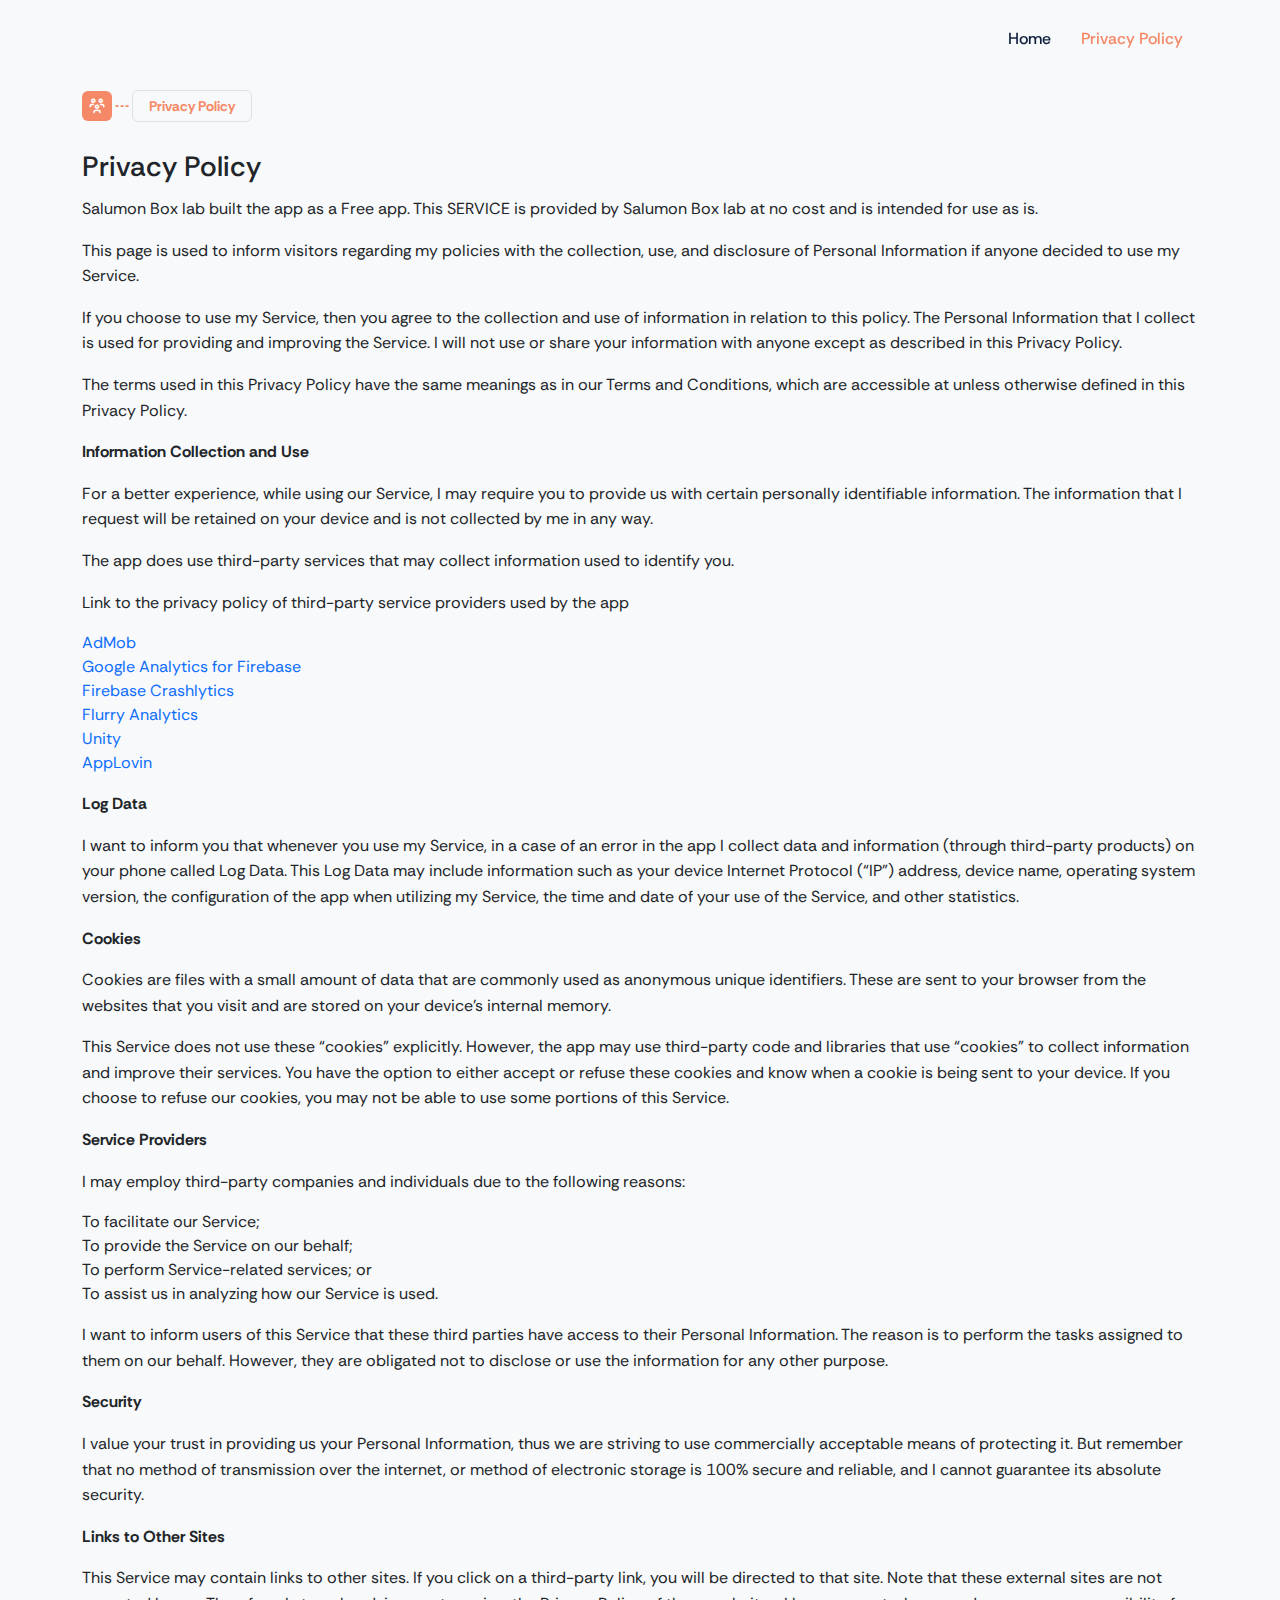
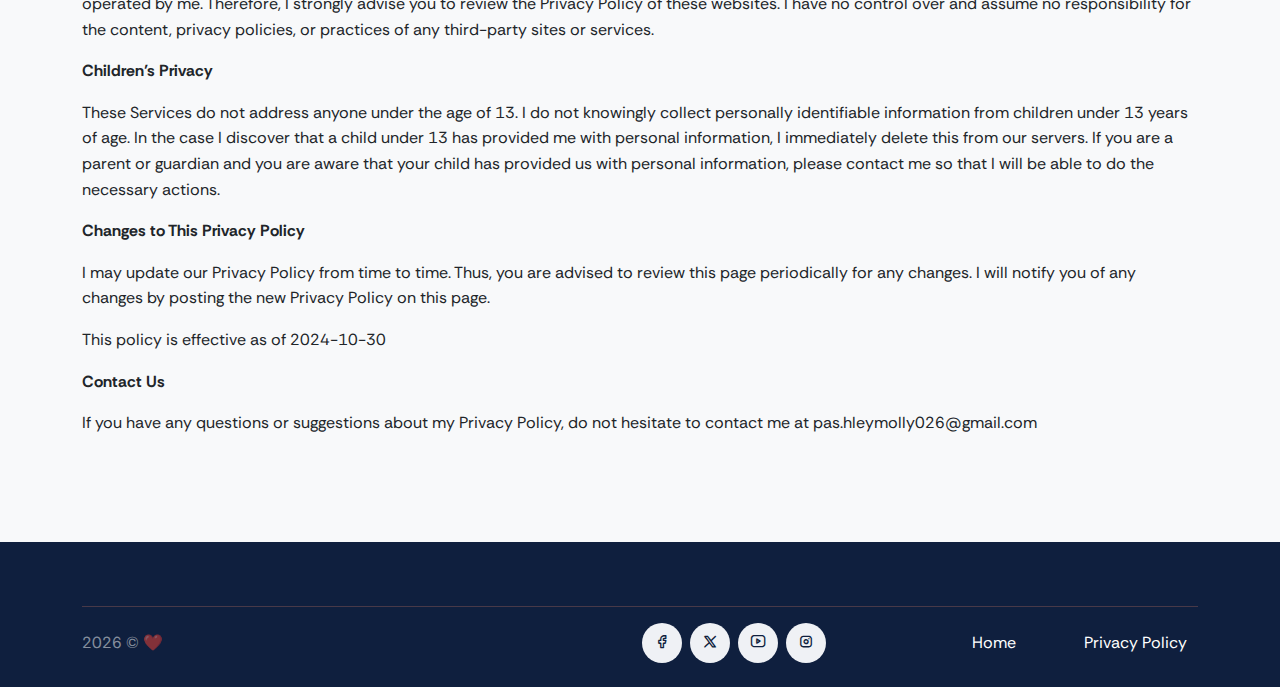
<file: privacy.html>
<!DOCTYPE html>
<html lang="en">

<head>
    <meta charset="UTF-8" />
    <meta name="viewport" content="width=device-width, initial-scale=1" />
    <meta name="description" content="Premium Bootstrap 5 Landing Page Template" />
    <meta name="keywords" content="bootstrap 5, premium, marketing, multipurpose" />
    <meta name="author" content="MarkeyThemes" />
    <!-- Site Title -->
    <title>Home</title>
    <!-- Site favicon -->
    <link rel="shortcut icon" href="images/favicon.ico" />
    <!--css -->
    <link rel="stylesheet" type="text/css" href="css/tabler-icons.min.css" />
    <link rel="stylesheet" href="css/bootstrap.min.css" type="text/css" />
    <link rel="stylesheet" type="text/css" href="css/style.css" />
</head>

<body data-bs-spy="scroll" data-bs-target=".navbar" data-bs-offset="60">

    <!--Navbar Start-->
    <nav class="navbar navbar-expand-lg fixed-top navbar-custom sticky-dark navbar-light navbar-dark" id="navbar-sticky">
        <div class="container">
            <button class="navbar-toggler" type="button" data-bs-toggle="collapse" data-bs-target="#navbarCollapse" aria-controls="navbarCollapse" aria-expanded="false" aria-label="Toggle navigation">
                <i class="ti ti-menu"></i>
            </button>
            <div class="collapse navbar-collapse" id="navbarCollapse">
                <ul class="navbar-nav ms-auto navbar-center" id="mySidenav">
                    <li class="nav-item">
                        <a href="/" class="nav-link">Home</a>
                    </li>
                    <li class="nav-item">
                        <a href="/privacy.html" class="nav-link active">Privacy Policy</a>
                    </li>
                </ul>
                
            </div>
        </div>
    </nav>
      <!-- team start -->
    <section class="section bg-light" id="team">
        <div class="container">
            <div class="row align-items-center">
                <div class="col-lg-12">
                    <p class="d-flex align-items-center mb-4">
                        <span class="icon bg-primary rounded d-flex justify-content-center align-items-center">
                            <i class="ti ti-users-group text-white f-18"></i>
                        </span>
                        <i class="ti ti-line-dashed text-primary fs-5"></i>
                        <span class="badge bg-light border text-primary py-2 px-3 f-14">Privacy Policy</span>
                    </p>
                    <h3 class="lh-base">Privacy Policy</h3>
                </div>
                <div class="col-lg-12">
                    <div class="row g-12">
                        <p>
                            Salumon Box lab built the   app as
                              a Free app. This SERVICE is provided by
                              Salumon Box lab at no cost and is intended for use as
                              is.
                            </p> <p>
                              This page is used to inform visitors regarding my
                              policies with the collection, use, and disclosure of Personal
                              Information if anyone decided to use my Service.
                            </p> <p>
                              If you choose to use my Service, then you agree to
                              the collection and use of information in relation to this
                              policy. The Personal Information that I collect is
                              used for providing and improving the Service. I will not use or share your information with
                              anyone except as described in this Privacy Policy.
                            </p> <p>
                              The terms used in this Privacy Policy have the same meanings
                              as in our Terms and Conditions, which are accessible at
                                unless otherwise defined in this Privacy Policy.
                            </p> <p><strong>Information Collection and Use</strong></p> <p>
                              For a better experience, while using our Service, I
                              may require you to provide us with certain personally
                              identifiable information. The information that
                              I request will be retained on your device and is not collected by me in any way.
                            </p> <div><p>
                                The app does use third-party services that may collect
                                information used to identify you.
                              </p> <p>
                                Link to the privacy policy of third-party service providers used
                                by the app
                              </p> <ul><!----><li><a href="https://support.google.com/admob/answer/6128543?hl=en" target="_blank" rel="noopener noreferrer">AdMob</a></li><li><a href="https://firebase.google.com/policies/analytics" target="_blank" rel="noopener noreferrer">Google Analytics for Firebase</a></li><li><a href="https://firebase.google.com/support/privacy/" target="_blank" rel="noopener noreferrer">Firebase Crashlytics</a></li><!----><!----><!----><!----><li><a href="https://privacy.oath.com/" target="_blank" rel="noopener noreferrer">Flurry Analytics</a></li><!----><!----><li><a href="https://unity3d.com/legal/privacy-policy" target="_blank" rel="noopener noreferrer">Unity</a></li><!----><!----><!----><!----><!----><li><a href="https://www.applovin.com/privacy/" target="_blank" rel="noopener noreferrer">AppLovin</a></li><!----><!----><!----><!----><!----><!----><!----><!----><!----><!----></ul></div> <p><strong>Log Data</strong></p> <p>
                              I want to inform you that whenever you
                              use my Service, in a case of an error in the app
                              I collect data and information (through third-party
                              products) on your phone called Log Data. This Log Data may
                              include information such as your device Internet Protocol
                              (“IP”) address, device name, operating system version, the
                              configuration of the app when utilizing my Service,
                              the time and date of your use of the Service, and other
                              statistics.
                            </p> <p><strong>Cookies</strong></p> <p>
                              Cookies are files with a small amount of data that are
                              commonly used as anonymous unique identifiers. These are sent
                              to your browser from the websites that you visit and are
                              stored on your device's internal memory.
                            </p> <p>
                              This Service does not use these “cookies” explicitly. However,
                              the app may use third-party code and libraries that use
                              “cookies” to collect information and improve their services.
                              You have the option to either accept or refuse these cookies
                              and know when a cookie is being sent to your device. If you
                              choose to refuse our cookies, you may not be able to use some
                              portions of this Service.
                            </p> <p><strong>Service Providers</strong></p> <p>
                              I may employ third-party companies and
                              individuals due to the following reasons:
                            </p> <ul><li>To facilitate our Service;</li> <li>To provide the Service on our behalf;</li> <li>To perform Service-related services; or</li> <li>To assist us in analyzing how our Service is used.</li></ul> <p>
                              I want to inform users of this Service
                              that these third parties have access to their Personal
                              Information. The reason is to perform the tasks assigned to
                              them on our behalf. However, they are obligated not to
                              disclose or use the information for any other purpose.
                            </p> <p><strong>Security</strong></p> <p>
                              I value your trust in providing us your
                              Personal Information, thus we are striving to use commercially
                              acceptable means of protecting it. But remember that no method
                              of transmission over the internet, or method of electronic
                              storage is 100% secure and reliable, and I cannot
                              guarantee its absolute security.
                            </p> <p><strong>Links to Other Sites</strong></p> <p>
                              This Service may contain links to other sites. If you click on
                              a third-party link, you will be directed to that site. Note
                              that these external sites are not operated by me.
                              Therefore, I strongly advise you to review the
                              Privacy Policy of these websites. I have
                              no control over and assume no responsibility for the content,
                              privacy policies, or practices of any third-party sites or
                              services.
                            </p> <p><strong>Children’s Privacy</strong></p> <div><p>
                                These Services do not address anyone under the age of 13.
                                I do not knowingly collect personally
                                identifiable information from children under 13 years of age. In the case
                                I discover that a child under 13 has provided
                                me with personal information, I immediately
                                delete this from our servers. If you are a parent or guardian
                                and you are aware that your child has provided us with
                                personal information, please contact me so that
                                I will be able to do the necessary actions.
                              </p></div> <!----> <p><strong>Changes to This Privacy Policy</strong></p> <p>
                              I may update our Privacy Policy from
                              time to time. Thus, you are advised to review this page
                              periodically for any changes. I will
                              notify you of any changes by posting the new Privacy Policy on
                              this page.
                            </p> <p>This policy is effective as of 2024-10-30</p> <p><strong>Contact Us</strong></p> <p>
                              If you have any questions or suggestions about my
                              Privacy Policy, do not hesitate to contact me at pas.hleymolly026@gmail.com

                    </div>
                </div>
            </div>
        </div>
    </section>
   

    <footer class="footer-part bg-dark py-5 pb-4">
        <div class="container">
           
            <hr class="border-primary">
            <div class="row align-items-center justify-content-between g-3">
                <div class="col-lg-5">
                    <p class="m-0 fs-6 text-white-50">
                        <script> document.write(new Date().getFullYear())</script>
                        © ❤️
                    </p>
                </div>
                <div class="col-lg-4 text-lg-center">
                    <ul class="d-flex gap-2 m-0 align-items-center justify-content-center">
                        <li class="m-0">
                            <div class="icon d-flex rounded-circle align-items-center justify-content-center">
                                <a href="javascript:void(0);" class="text-dark f-18"><i class="ti ti-brand-facebook"></i></a>
                            </div>
                        </li>
                        <li class="m-0">
                            <div class="icon d-flex rounded-circle align-items-center justify-content-center">
                                <a href="javascript:void(0);" class="text-dark f-18"><i class="ti ti-brand-x"></i></a>
                            </div>
                        </li>
                        <li class="m-0">
                            <div class="icon d-flex rounded-circle align-items-center justify-content-center">
                                <a href="javascript:void(0);" class="text-dark f-18"><i class="ti ti-brand-youtube"></i></a>
                            </div>
                        </li>
                        <li class="m-0">
                            <div class="icon d-flex rounded-circle align-items-center justify-content-center">
                                <a href="javascript:void(0);" class="text-dark f-18"><i class="ti ti-brand-instagram"></i></a>
                            </div>
                        </li>
                    </ul>
                </div>
                <div class="col-lg-3 text-lg-center">
                    <div class="row g-3">
                        <div class="col-lg-6">
                            <a href="/" class="text-white">Home</a>
                        </div>
                        <div class="col-lg-6">
                            <a href="/privacy.html" class="text-white">Privacy Policy</a>
                        </div>
                    </div>
                </div>
            </div>
        </div>
    </footer>
    <!-- footer end -->

    <!-- Back to top -->
    <a href="#" onclick="topFunction()" class="back-to-top-btn btn btn-primary" id="back-to-top"><i class="ti ti-arrow-up"></i></a>

    <!-- javascript -->
    <script src="js/bootstrap.bundle.min.js"></script>
    
    <script src="js/app.js"></script>
</body>

</html>
</file>
<file: css/style.css>
@import"https://fonts.googleapis.com/css2?family=Rethink+Sans:ital,wght@0,400..800;1,400..800&display=swap";body{font-family:"Rethink Sans",sans-serif;font-size:16px}h1,h2,h3,h4,h5,h6{font-family:"Rethink Sans",sans-serif}a{text-decoration:none !important;outline:none}p{font-size:16px;line-height:1.6}html{scroll-padding-top:59px}.row>*{position:relative}@media(min-width: 1400px){.container{max-width:1140px}}#preloader{position:fixed;top:0;left:0;right:0;bottom:0;background-color:#fff;z-index:9999999}#preloader #status{position:absolute;left:50%;top:50%;-webkit-transform:translateY(-50%);transform:translateY(-50%)}.sk-chase{width:50px;height:50px;position:relative;animation:sk-chase 3s infinite linear both}.sk-chase-dot{width:100%;height:100%;position:absolute;left:0;top:0;animation:sk-chase-dot 2s infinite ease-in-out both}.sk-chase-dot:before{content:"";display:block;width:25%;height:25%;background-color:#f58967;border-radius:100%;animation:sk-chase-dot-before 2s infinite ease-in-out both}.sk-chase-dot:nth-child(1){animation-delay:-1.1s}.sk-chase-dot:nth-child(2){animation-delay:-1s}.sk-chase-dot:nth-child(3){animation-delay:-0.9s}.sk-chase-dot:nth-child(4){animation-delay:-0.8s}.sk-chase-dot:nth-child(5){animation-delay:-0.7s}.sk-chase-dot:nth-child(6){animation-delay:-0.6s}.sk-chase-dot:nth-child(1):before{animation-delay:-1.1s}.sk-chase-dot:nth-child(2):before{animation-delay:-1s}.sk-chase-dot:nth-child(3):before{animation-delay:-0.9s}.sk-chase-dot:nth-child(4):before{animation-delay:-0.8s}.sk-chase-dot:nth-child(5):before{animation-delay:-0.7s}.sk-chase-dot:nth-child(6):before{animation-delay:-0.6s}@keyframes sk-chase{100%{transform:rotate(360deg)}}@keyframes sk-chase-dot{80%,100%{transform:rotate(360deg)}}@keyframes sk-chase-dot-before{50%{transform:scale(0.4)}100%,0%{transform:scale(1)}}.section{padding-top:90px;padding-bottom:90px;position:relative}.section-sm{padding-top:60px !important;padding-bottom:60px !important;position:relative}.bg-overlay{position:absolute;background-color:rgba(15,31,62,.8);top:0;right:0;left:0;bottom:0;width:100%;height:100%}.bg-overlay-2{position:absolute;background-color:rgba(248,249,250,.9);backdrop-filter:blur(4px);top:0;right:0;left:0;bottom:0;width:100%;height:100%}.title h3{font-size:26px}.title p.subtitle{letter-spacing:4px;font-weight:600;font-family:"Rethink Sans",sans-serif}.f-12{font-size:12px}.f-13{font-size:13px}.f-14{font-size:14px}.f-15{font-size:15px}.f-16{font-size:16px}.f-17{font-size:17px}.f-18{font-size:18px}a.text-custom:hover{color:#1f222b}.text-light-custom{color:#a2aeb9}.modal-backdrop{background-color:#000}.back-to-top-btn{position:fixed;padding:0px 5px !important;bottom:10px;right:20px;display:none;text-align:center;-webkit-border-radius:3px;-moz-border-radius:3px;border-radius:3px}.back-to-top-btn i{font-size:22px;line-height:30px}#mkLightboxContainer{z-index:999}.icon{height:30px;width:30px}.icon-bg{height:40px;width:40px;background-color:rgba(245,137,103,.1)}.icon-lg{height:50px;width:50px;background-color:rgba(245,137,103,.1)}.img-part::after{content:"";position:absolute;right:128px;height:300px;width:300px;bottom:75%;background-color:rgba(245,137,103,.4);margin:0 auto;border-radius:50%;-webkit-transform:translateY(50%);transform:translateY(50%);-webkit-transition:all .5s;transition:all .5s;z-index:-1}@media(max-width: 568.98px){.img-part::after{display:none}}.form-check-input:checked{background-color:#f58967;border-color:#f58967}.form-check-input:focus{border:1px solid #ced4da}.btn{padding:12px 25px;transition:all .5s;font-weight:500;border-radius:30px;font-family:"Rethink Sans",sans-serif;box-shadow:none !important}.btn.btn-sm{padding:7px 18px}.btn.btn-primary{background-color:#f58967 !important;border:1px solid #f58967 !important;border-bottom:3px solid #f3764f !important;color:#fff !important}.btn.btn-primary:hover,.btn.btn-primary:focus,.btn.btn-primary.focus,.btn.btn-primary:active,.btn.btn-primary.active{background-color:#f36f46 !important;border:1px solid #f36f46 !important;border-bottom:3px solid #f26437 !important}.btn.btn-outline-primary{border:1px solid #f58967 !important;color:#f58967 !important}.btn.btn-secondary{background-color:#536976 !important;border:1px solid #536976 !important;border-bottom:3px solid #485c67 !important;color:#fff !important}.btn.btn-secondary:hover,.btn.btn-secondary:focus,.btn.btn-secondary.focus,.btn.btn-secondary:active,.btn.btn-secondary.active{background-color:#445661 !important;border:1px solid #445661 !important;border-bottom:3px solid #3e4e58 !important}.btn.btn-outline-secondary{border:1px solid #536976 !important;color:#536976 !important}.btn.btn-info{background-color:#4bbbce !important;border:1px solid #4bbbce !important;border-bottom:3px solid #37b3c9 !important;color:#fff !important}.btn.btn-info:hover,.btn.btn-info:focus,.btn.btn-info.focus,.btn.btn-info:active,.btn.btn-info.active{background-color:#34acc1 !important;border:1px solid #34acc1 !important;border-bottom:3px solid #31a2b5 !important}.btn.btn-outline-info{border:1px solid #4bbbce !important;color:#4bbbce !important}.btn.btn-warning{background-color:#fdba45 !important;border:1px solid #fdba45 !important;border-bottom:3px solid #fdb12c !important;color:#fff !important}.btn.btn-warning:hover,.btn.btn-warning:focus,.btn.btn-warning.focus,.btn.btn-warning:active,.btn.btn-warning.active{background-color:#fdad22 !important;border:1px solid #fdad22 !important;border-bottom:3px solid #fca713 !important}.btn.btn-outline-warning{border:1px solid #fdba45 !important;color:#fdba45 !important}.btn.btn-success{background-color:#13ce67 !important;border:1px solid #13ce67 !important;border-bottom:3px solid #11b75b !important;color:#fff !important}.btn.btn-success:hover,.btn.btn-success:focus,.btn.btn-success.focus,.btn.btn-success:active,.btn.btn-success.active{background-color:#10ad57 !important;border:1px solid #10ad57 !important;border-bottom:3px solid #0f9f50 !important}.btn.btn-outline-success{border:1px solid #13ce67 !important;color:#13ce67 !important}.btn.btn-danger{background-color:#f58967 !important;border:1px solid #f58967 !important;border-bottom:3px solid #f3764f !important;color:#fff !important}.btn.btn-danger:hover,.btn.btn-danger:focus,.btn.btn-danger.focus,.btn.btn-danger:active,.btn.btn-danger.active{background-color:#f36f46 !important;border:1px solid #f36f46 !important;border-bottom:3px solid #f26437 !important}.btn.btn-outline-danger{border:1px solid #f58967 !important;color:#f58967 !important}.btn.btn-dark{background-color:#0f1f3e !important;border:1px solid #0f1f3e !important;border-bottom:3px solid #0a1529 !important;color:#fff !important}.btn.btn-dark:hover,.btn.btn-dark:focus,.btn.btn-dark.focus,.btn.btn-dark:active,.btn.btn-dark.active{background-color:#081121 !important;border:1px solid #081121 !important;border-bottom:3px solid #050a15 !important}.btn.btn-outline-dark{border:1px solid #0f1f3e !important;color:#0f1f3e !important}.btn.btn-light{background-color:#f8f9fa !important;border:1px solid #f8f9fa !important;border-bottom:3px solid #e9ecef !important;color:#fff !important}.btn.btn-light:hover,.btn.btn-light:focus,.btn.btn-light.focus,.btn.btn-light:active,.btn.btn-light.active{background-color:#e3e7eb !important;border:1px solid #e3e7eb !important;border-bottom:3px solid #dae0e5 !important}.btn.btn-outline-light{border:1px solid #f8f9fa !important;color:#f8f9fa !important}.btn.btn-white{background-color:#fff !important;border:1px solid #fff !important;border-bottom:3px solid #f2f2f2 !important;color:#fff !important}.btn.btn-white:hover,.btn.btn-white:focus,.btn.btn-white.focus,.btn.btn-white:active,.btn.btn-white.active{background-color:#ededed !important;border:1px solid #ededed !important;border-bottom:3px solid #e6e6e6 !important}.btn.btn-outline-white{border:1px solid #fff !important;color:#fff !important}.btn.btn-light,.btn.btn-white{background-color:#fff;border:1px solid #fff;border-bottom:3px solid #e0e0e0 !important;color:#f58967 !important}.btn.btn-light:hover,.btn.btn-light:focus,.btn.btn-light.focus,.btn.btn-light:active,.btn.btn-light.active,.btn.btn-white:hover,.btn.btn-white:focus,.btn.btn-white.focus,.btn.btn-white:active,.btn.btn-white.active{background-color:#ededed !important;border-color:#ededed !important;border-bottom:3px solid #d9d9d9 !important}.btn.btn-outline-light,.btn.btn-outline-white{border:1px solid #fff !important;color:#fff !important;text-transform:uppercase}.btn.btn-outline-light:hover,.btn.btn-outline-light:focus,.btn.btn-outline-light.focus,.btn.btn-outline-light:active,.btn.btn-outline-light.active,.btn.btn-outline-white:hover,.btn.btn-outline-white:focus,.btn.btn-outline-white.focus,.btn.btn-outline-white:active,.btn.btn-outline-white.active{background-color:#fff;color:#0f1f3e !important}.modal .video-modal{border:0;background-color:rgba(0,0,0,0)}.modal .video-modal .video-box{position:relative}.modal .video-modal .btn-close{width:26px;height:26px;background-color:rgba(255,255,255,.5);border-radius:6px;position:absolute;top:10px;right:10px;opacity:0;z-index:3}.modal .video-modal .btn-close video:focus{outline:none}.modal .video-modal:hover .btn-close{opacity:.5}.modal .btn-close:focus{box-shadow:none}.bg-primary{background-color:#f58967 !important}.text-primary{color:#f58967 !important}.btn-primary{background-color:#f58967 !important}.border-primary{border-color:#f58967 !important}.btn-outline-primary{color:#f58967 !important;border:1px solid #f58967 !important}.btn-outline-primary:hover{background-color:#f58967 !important;color:#f8f9fa !important}.btn-outline-primary:active{background-color:#f58967 !important;color:#f8f9fa !important}.btn-outline-primary:focus{background-color:#f58967 !important;color:#f8f9fa !important}.bg-secondary{background-color:#536976 !important}.text-secondary{color:#536976 !important}.btn-secondary{background-color:#536976 !important}.border-secondary{border-color:#536976 !important}.btn-outline-secondary{color:#536976 !important;border:1px solid #536976 !important}.btn-outline-secondary:hover{background-color:#536976 !important;color:#f8f9fa !important}.btn-outline-secondary:active{background-color:#536976 !important;color:#f8f9fa !important}.btn-outline-secondary:focus{background-color:#536976 !important;color:#f8f9fa !important}.bg-info{background-color:#4bbbce !important}.text-info{color:#4bbbce !important}.btn-info{background-color:#4bbbce !important}.border-info{border-color:#4bbbce !important}.btn-outline-info{color:#4bbbce !important;border:1px solid #4bbbce !important}.btn-outline-info:hover{background-color:#4bbbce !important;color:#f8f9fa !important}.btn-outline-info:active{background-color:#4bbbce !important;color:#f8f9fa !important}.btn-outline-info:focus{background-color:#4bbbce !important;color:#f8f9fa !important}.bg-warning{background-color:#fdba45 !important}.text-warning{color:#fdba45 !important}.btn-warning{background-color:#fdba45 !important}.border-warning{border-color:#fdba45 !important}.btn-outline-warning{color:#fdba45 !important;border:1px solid #fdba45 !important}.btn-outline-warning:hover{background-color:#fdba45 !important;color:#f8f9fa !important}.btn-outline-warning:active{background-color:#fdba45 !important;color:#f8f9fa !important}.btn-outline-warning:focus{background-color:#fdba45 !important;color:#f8f9fa !important}.bg-success{background-color:#13ce67 !important}.text-success{color:#13ce67 !important}.btn-success{background-color:#13ce67 !important}.border-success{border-color:#13ce67 !important}.btn-outline-success{color:#13ce67 !important;border:1px solid #13ce67 !important}.btn-outline-success:hover{background-color:#13ce67 !important;color:#f8f9fa !important}.btn-outline-success:active{background-color:#13ce67 !important;color:#f8f9fa !important}.btn-outline-success:focus{background-color:#13ce67 !important;color:#f8f9fa !important}.bg-danger{background-color:#f58967 !important}.text-danger{color:#f58967 !important}.btn-danger{background-color:#f58967 !important}.border-danger{border-color:#f58967 !important}.btn-outline-danger{color:#f58967 !important;border:1px solid #f58967 !important}.btn-outline-danger:hover{background-color:#f58967 !important;color:#f8f9fa !important}.btn-outline-danger:active{background-color:#f58967 !important;color:#f8f9fa !important}.btn-outline-danger:focus{background-color:#f58967 !important;color:#f8f9fa !important}.bg-dark{background-color:#0f1f3e !important}.text-dark{color:#0f1f3e !important}.btn-dark{background-color:#0f1f3e !important}.border-dark{border-color:#0f1f3e !important}.btn-outline-dark{color:#0f1f3e !important;border:1px solid #0f1f3e !important}.btn-outline-dark:hover{background-color:#0f1f3e !important;color:#f8f9fa !important}.btn-outline-dark:active{background-color:#0f1f3e !important;color:#f8f9fa !important}.btn-outline-dark:focus{background-color:#0f1f3e !important;color:#f8f9fa !important}.bg-light{background-color:#f8f9fa !important}.text-light{color:#f8f9fa !important}.btn-light{background-color:#f8f9fa !important}.border-light{border-color:#f8f9fa !important}.btn-outline-light{color:#f8f9fa !important;border:1px solid #f8f9fa !important}.btn-outline-light:hover{background-color:#f8f9fa !important;color:#f8f9fa !important}.btn-outline-light:active{background-color:#f8f9fa !important;color:#f8f9fa !important}.btn-outline-light:focus{background-color:#f8f9fa !important;color:#f8f9fa !important}.bg-white{background-color:#fff !important}.text-white{color:#fff !important}.btn-white{background-color:#fff !important}.border-white{border-color:#fff !important}.btn-outline-white{color:#fff !important;border:1px solid #fff !important}.btn-outline-white:hover{background-color:#fff !important;color:#f8f9fa !important}.btn-outline-white:active{background-color:#fff !important;color:#f8f9fa !important}.btn-outline-white:focus{background-color:#fff !important;color:#f8f9fa !important}.navbar-custom{padding:20px 0px;width:100%;border-radius:0px;z-index:999;margin-bottom:0px;transition:all .5s ease-in-out;font-family:"Rethink Sans",sans-serif}.navbar-custom .navbar-nav li a{line-height:26px;color:#fff;font-size:16px;transition:all .5s;background-color:rgba(0,0,0,0) !important;padding:6px 0;margin:0 15px;font-weight:500}.navbar-custom .navbar-nav li a:hover,.navbar-custom .navbar-nav li a.active{color:#f58967 !important}.navbar-custom .navbar-nav .nav-link{padding-right:0px;padding-left:0px}.navbar-custom.navbar-dark .nav-item .nav-link{color:#0f1f3e}.navbar-custom.navbar-dark .nav-btn .nav-link{color:#0f1f3e}.navbar-custom.navbar-dark .logo .logo-light{display:none}.navbar-custom.navbar-dark .logo .logo-dark{display:inline-block}.navbar-toggler{font-size:24px;margin-top:5px;margin-bottom:0px;color:#fff}.navbar-toggler:focus{outline:none}.navbar-btn{margin:0 15px;font-size:12px;border-color:rgba(0,0,0,0);transition:all .5s;font-weight:500;letter-spacing:1px;text-transform:uppercase}.navbar-btn:hover{color:#fff}.nav .open>a,.nav .open>a:focus,.nav .open>a:hover{background-color:rgba(0,0,0,0);border-color:#337ab7}.nav-sticky.navbar-custom{margin-top:0px;background-color:#fff;box-shadow:0 0 7px 0 rgba(0,0,0,.2);color:#0f1f3e !important}.nav-sticky.navbar-custom .navbar-nav{margin-top:0px}.nav-sticky.navbar-custom .navbar-nav li a{color:#0f1f3e}.logo .logo-light{display:inline-block}.logo .logo-dark{display:none}.nav-sticky .logo .logo-dark{display:inline-block}.nav-sticky .logo .logo-light{display:none}@media(min-width: 200px)and (max-width: 768px){.navbar-custom{margin-top:0px;padding:10px 0px !important;background-color:#fff !important;box-shadow:0 10px 33px rgba(15,31,62,.1);color:#0f1f3e !important}.navbar-custom .navbar-nav{margin-top:0px}.navbar-custom .navbar-nav li a{transition:all .4s;color:#0f1f3e !important;margin:0px}.navbar-custom .navbar-nav li.active a{border-color:rgba(0,0,0,0)}.navbar-custom>.container{width:90%}.navbar-toggler{font-size:24px;margin-top:0px;margin-bottom:0px;color:#0f1f3e}.navbar-btn{margin:0px}.logo .logo-light{display:none}.logo .logo-dark{display:block}}.hero-section{background-image:url("../images/live-bg.png");background-position:center;background-repeat:no-repeat;background-size:cover;padding:150px 0}.marquee-content{display:flex;animation:scrolling 40s linear infinite}.marquee-item{flex:0 0 16vw;margin:0 1vw}.marquee-item img{display:block;width:100%}@keyframes scrolling{0%{transform:translateX(0)}100%{transform:translatex(-144vw)}}.shape{position:absolute;left:0;right:0;bottom:0}.demo-box{padding:10px;text-align:center;position:relative;background-color:#fff;margin-top:30px;box-shadow:0 0 35px 0 rgba(154,161,171,.15);border:1px solid #eee;border-radius:10px;overflow:hidden;transition:all .5s ease-in-out}.demo-box img{border-radius:8px;transition:all .5s ease-in-out;overflow:hidden}.demo-box:hover .demo-overlay{opacity:1}.demo-box:hover{transform:translateY(-7px)}.demo-box img{width:100%;height:auto;background-color:#fff;position:relative;top:0}.demo-box>a{opacity:1}.demo-box-title{margin-top:20px;font-size:20px;color:#000}.sub-title{font-size:13px;color:#7a7d84}.demo-overlay{position:absolute;background-image:linear-gradient(rgba(255, 255, 255, 0), rgba(245, 137, 103, 0.4));left:0;right:0;top:0;bottom:0;border-radius:3px;opacity:0;transition:all .5s ease-in-out}.demo-overlay .demo-btn{top:50%;margin-top:-19px;position:relative}.demo-overlay .demo-btn .btn{padding:.45rem 1.1rem}.bg-overlay-3{position:absolute;background-image:linear-gradient(rgba(255, 255, 255, 0), rgba(245, 137, 103, 0.7));top:0;right:0;left:0;bottom:0;width:100%;height:100%}.line::after{content:"";position:absolute;width:15%;height:1px;left:0;right:0;border-top:2px dashed #f58967;top:14px;margin:0 auto}.line small{z-index:1}.cta-bg{background:url("../images/cta.jpg") fixed;background-position:bottom;background-size:cover;background-repeat:no-repeat}.bg-shape{background-image:url("../images/bg-home.png");background-position:center;background-size:cover;background-repeat:no-repeat}.bg-team{background-position:center;background-size:cover;background-repeat:no-repeat}.user-team-price ul{display:flex;align-items:center;margin-right:10px;padding:0}.user-team-price ul li:not(:first-child){margin-left:-12px}.user-team-price ul li img{height:3.3rem;width:3.3rem;line-height:3rem;border:3px solid #fff}.footer-part p{font-size:17px}.footer-part li{margin-bottom:17px}.footer-part li a{font-size:16px;color:#7c8bad}.footer-part li a:hover{color:#f58967 !important}.footer-part .form-button form{position:relative}.footer-part .form-button input{padding:13px 16px;box-shadow:none;border-color:rgba(0,0,0,0);background-color:#292e49;color:#f8f9fa}.footer-part .form-button input::placeholder{color:#f8f9fa}.footer-part .form-button a{background-color:#292e49;display:inline-block;padding:6px 14px;border-radius:5px;color:#fff;position:absolute;right:0;font-size:20px}.footer-part .contact-f i{font-size:30px;color:#fff;margin-right:16px;display:flex;align-items:start}.footer-part .icon{background-color:#eff1f5;height:40px;width:40px}ul{list-style:none !important;padding:0}.bg-home{position:relative;background-image:url("../images/bg-home.png");background-color:#1f222b;background-position:center center}.bg-home .home-center{padding:200px 0px 150px 0px}.home-center{display:table;width:100%;height:100%}.home-desc-center{display:table-cell;vertical-align:middle}.home-title h1{font-size:60px}.home-title h3{letter-spacing:2px}.home-title h5{text-transform:uppercase;font-size:14px;letter-spacing:4px;font-weight:700}.play-icon-circle{background:#fff;height:36px;width:36px;line-height:36px;text-align:center;border-radius:50%;display:inline-block;color:#1f222b}.mouse-down .down-scroll{position:absolute;left:0;right:0;bottom:-30px;z-index:1}.mouse-down .down-scroll i{width:48px;height:48px;background:#fff;display:inline-block;line-height:48px;border-radius:50%;box-shadow:1px 5px 40px -15px #0f1f3e}.about-content h4{line-height:1.4;max-width:590px}.feautures-icon i{display:inline-block;width:42px;height:42px;text-align:center;line-height:42px;border-radius:7px}.services-icon:after{content:"";position:absolute;top:13px;left:37px;width:42px;height:42px;margin:0px auto;border-radius:6px;z-index:-2}.carousel-indicators{align-items:center}.carousel-indicators li{width:40px !important;height:40px !important;margin-right:5px;margin-left:5px;opacity:.4;border-radius:50%;border:3px solid #fff !important;box-shadow:1px 9px 48px -15px #0f1f3e;cursor:pointer;overflow:hidden;transition:all .5s}.carousel-indicators .active{opacity:1}.team-box{border-radius:8px;overflow:hidden;box-shadow:0 10px 50px rgba(41,46,73,.03),0 10px 40px rgba(0,0,0,.03)}.pricing-header h4{letter-spacing:2px}.pricing-table{border-radius:12px;border:2px solid rgba(15,31,62,.04)}.client-images img{max-height:94px;width:auto !important;margin:10px auto;opacity:.6;transition:all .5s}.client-images img:hover{opacity:.9}@media(min-width: 200px)and (max-width: 768px){.home-title h3{font-size:26px}.mouse-down .down-scroll{top:99px}.pull-none{float:none !important;text-align:center}}@media(max-width: 425px){.watch-video>a span{display:none}.carousel-inner{min-height:385px}.carousel-indicators li{width:50px;height:50px}.carousel-indicators .active{width:70px;height:70px}}.custom-form .form-control{height:45px;padding:.375rem 1.1rem;font-size:14px;border-width:2px}.custom-form .form-control:focus{outline:0;box-shadow:none}.custom-form textarea.form-control{height:auto}.form-control:focus{border-color:#7c8bad}.bg-home-agency{background-image:linear-gradient(#ffefed 2px, transparent 2px),linear-gradient(to right, #ffefed 2px, transparent 2px);background-size:85px 85px}.bg-home-agency::before{content:"";position:absolute;top:0;left:67%;bottom:0;right:0;background-color:rgba(245,137,103,.2)}.bg-home-agency .home-center{padding:189px 0px 180px 0px}.agency-home-title{max-width:780px}.play-icon{height:74px;width:74px;line-height:74px;text-align:center;border-radius:50%;display:inline-block;color:#fff}.agency-about-img{position:relative}.agency-about-img img{border-radius:12px}.agency-about-img-desc{position:absolute;left:15px;right:15px;bottom:15px;background:rgba(0,0,0,.7)}.agency-services-box{overflow:hidden}.agency-services-icon i{font-size:36px;color:#6c757d}.container-filter li{list-style:none}.container-filter li a{display:block;font-size:12px;color:#6c757d !important;background:#f8f9fa;border:1px solid #eceff2;padding:17px 15px;margin:18px 3px;text-transform:uppercase;letter-spacing:2px;cursor:pointer;border-radius:7px;-webkit-transition:all .6s}.container-filter li a:hover,.container-filter li a.active,.busi-container-filter li a:hover,.busi-container-filter li a.active{color:#fff !important;border:1px solid}.item-box{position:relative;overflow:hidden;display:block;border-radius:8px}.item-box a{display:inline-block}.item-box:hover .item-mask{opacity:1;visibility:visible;cursor:pointer}.item-box:hover .item-mask .item-caption{bottom:50%;transform:translateY(50%);opacity:1}.item-box:hover .item-container{transform:scale(1.1);transition:all 2s cubic-bezier(0.23, 1, 0.32, 1) 0s;width:100%}.item-container{transform:scale(1);-ms-transform:scale(1);-webkit-transform:scale(1);width:100%;transition:all 2s cubic-bezier(0.23, 1, 0.32, 1) 0s;-moz-transition:all 2s cubic-bezier(0.23, 1, 0.32, 1) 0s;-webkit-transition:all 2s cubic-bezier(0.23, 1, 0.32, 1) 0s;-o-transition:all 2s cubic-bezier(0.23, 1, 0.32, 1) 0s}.item-mask{background:none repeat scroll 0 0 rgba(0,0,0,.7);position:absolute;transition:all .5s ease-in-out 0s;-moz-transition:all .5s ease-in-out 0s;-webkit-transition:all .5s ease-in-out 0s;-o-transition:all .5s ease-in-out 0s;top:0px;left:0px;bottom:0px;right:0px;opacity:0;visibility:hidden;overflow:hidden;border-radius:8px}.item-mask p{font-size:11px;letter-spacing:1.5px;font-weight:500;margin:0}.item-mask .item-caption{position:absolute;bottom:-60px;left:0px;right:0px;padding-left:30px;padding-right:30px;transition:all .5s ease-in-out 0s;-moz-transition:all .5s ease-in-out 0s;-webkit-transition:all .5s ease-in-out 0s;-o-transition:all .5s ease-in-out 0s;opacity:0}.filter-box{display:none}.show{display:block}.tab-active:hover{background-color:#ddd}.tab-active.active{background-color:#666;color:#fff}.pricing-table-agency{box-shadow:0 10px 50px rgba(15,31,62,.03),0 10px 40px rgba(0,0,0,.03);border-radius:12px}.pricing-title{overflow:hidden}.bg-home-2{padding:100px 0;background-image:url("../images/bg-home-2.png");background-position:center;background-size:cover;background-repeat:no-repeat}.bg-home-2 .main-top-img{position:relative}.bg-home-2 .main-top-img .chat-img{position:absolute;top:30%;left:0}@media(max-width: 1523px){.bg-home-2 .main-top-img .chat-img{display:none !important}}.startup-about-img img{border-radius:12px}.play{position:absolute;top:50%;left:0px;right:0px;transform:translateY(-50%)}.testi-startup{box-shadow:0 10px 50px rgba(124,139,173,.03),0 10px 40px rgba(0,0,0,.03)}.testi-icon i{line-height:.6}.startup-team-box{position:relative;border-radius:8px;overflow:hidden}.startup-team-content{position:absolute;left:0px;right:0px;bottom:0px;background:rgba(0,0,0,.7)}.startup-pricing-table{border-radius:12px;border:2px solid rgba(15,31,62,.04);border-top:16px solid rgba(15,31,62,.04)}.startup-pricing-table-active{border-radius:12px;border:2px solid;border-top:16px solid}.subscribe .form-control{padding:10px 20px;border-width:2px;border-color:#fff !important;height:46px}.subscribe .form-control:focus{outline:0;box-shadow:none}@media(max-width: 425px){.bg-home-start-up .mouse-down a{top:35px}}.bg-home-3{background-image:url("../images/business.jpg");background-position:center;background-size:cover;background-repeat:no-repeat;padding:200px 0;position:relative}.busi-services-box{box-shadow:0 10px 50px rgba(41,46,73,.03),0 10px 40px rgba(0,0,0,.03)}.busi-about-content h3{max-width:660px;line-height:1.4}.busi-services-icon i{position:absolute;width:60px;height:60px;text-align:center;line-height:60px;top:24px;right:48px;border-radius:50%}.busi-container-filter li{list-style:none;display:inline-block}.busi-container-filter li a{display:block;font-size:11px;color:#6c757d !important;background-color:#f8f9fa;border:1px solid #eceff2;padding:0px 15px;margin:5px 3px;text-transform:uppercase;letter-spacing:2px;cursor:pointer;line-height:34px;border-radius:3px;-webkit-transition:all .6s}.busi-testi-box{box-shadow:0 10px 50px rgba(41,46,73,.03),0 10px 40px rgba(0,0,0,.03)}.busi-testi-icon i{position:absolute;right:30px;top:-18px;color:#e9ecef}.busi-team-img img{border-radius:8px;max-width:120px}.bg-home-software{position:relative;background-size:cover;background-image:url("../images/map-bg.png");background-color:rgba(245,137,103,.05);background-position:center;background-size:contain;background-repeat:no-repeat}.bg-home-software .home-center{padding:230px 0px 180px 0px}.bg-soft{background-image:url("../images/bg-software.png");background-color:#1f222b}.soft-features-box p{overflow:hidden}.soft-feautures-content h4{line-height:1.4}.soft-team-content{position:relative;bottom:30px;box-shadow:0 10px 50px rgba(41,46,73,.03),0 10px 40px rgba(0,0,0,.03);border-bottom:2px solid}.testi-slider .soft-testi-box{background-image:linear-gradient(45deg, rgba(255, 255, 255, 0.1) 25%, transparent 25%, transparent 50%, transparent 75%, transparent, transparent 75%, transparent);border:1px solid rgba(255,255,255,.3);border-radius:8px}.testi-slider .soft-testi-icon i{color:#fff;background:rgba(255,255,255,.3);width:56px;height:56px;display:inline-block;text-align:center;line-height:56px}.client-slider .tns-outer .tns-nav{margin-top:50px;text-align:center}.tns-outer .tns-nav button{height:7px;width:20px !important;border-radius:30px;margin:0 6px;padding:0;border:none;background-color:#6c757d;opacity:.5}.tns-outer .tns-nav button.tns-nav-active{opacity:1}.tns-outer .tns-nav button:focus{outline:none}.soft-pricing-price h5{height:94px;width:94px;line-height:94px;display:inline-block;border-radius:50%}@media(min-width: 200px)and (max-width: 768px){.home-title h1,.startup-home-title h1,.soft-home-title h2,.agency-home-title h1,.busi-home-title h2{font-size:36px}}.main-img{position:relative}.main-img .card-img-1{position:absolute;top:3%;filter:drop-shadow(0px 5px 10px #e6e6e6);border-radius:10px}@media(max-width: 1656.98px){.main-img .card-img-1{display:none}}.main-img .card-img-2{position:absolute;bottom:70%;right:100%;filter:drop-shadow(0px 5px 10px #e6e6e6);border-radius:10px}@media(max-width: 1656.98px){.main-img .card-img-2{display:none}}.main-img .card-img-3{position:absolute;top:80%;left:100%;filter:drop-shadow(0px 5px 10px #e6e6e6);border-radius:10px}@media(max-width: 1656.98px){.main-img .card-img-3{display:none}}.main-img .card-img-4{position:absolute;top:74%;right:90%;filter:drop-shadow(0px 5px 10px #e6e6e6);border-radius:10px}@media(max-width: 1656.98px){.main-img .card-img-4{display:none}}.main-img .arrow-img{position:absolute;top:38%;right:100%;opacity:.5}@media(max-width: 1656.98px){.main-img .arrow-img{display:none}}.main-img .arrow-img-2{position:absolute;bottom:100%;left:100%;opacity:.5}@media(max-width: 1656.98px){.main-img .arrow-img-2{display:none}}.bg-home-app{position:relative;background-color:rgba(245,137,103,.05);background-image:url("../images/bg-img-5.jpg");background-position:center;background-size:cover;background-repeat:no-repeat}.bg-home-app .home-center{padding:189px 0px 180px 0px}.app-home-title h1{line-height:1.4}.bg-app-overlay{position:absolute;background:url("../images/bg-app-overlay.png");top:0;right:0;left:0;bottom:0;width:100%;height:100%;background-size:cover}.swiper{width:100%;height:100%}.swiper-slide{text-align:center;font-size:18px;background:#fff;display:flex;justify-content:center;align-items:center}.swiper-slide img{display:block;width:100%;height:100%;object-fit:cover}.app-features-box{box-shadow:0 10px 50px rgba(41,46,73,.03),0 10px 40px rgba(0,0,0,.03);border-radius:5px}.app-border-right{border-right:3px solid}.app-border-left{border-left:3px solid}.arrow-right{position:absolute;right:1px;border-left:14px solid;border-top:14px solid rgba(0,0,0,0);border-bottom:14px solid rgba(0,0,0,0)}.arrow-left{position:absolute;left:1px;border-right:14px solid;border-top:14px solid rgba(0,0,0,0);border-bottom:14px solid rgba(0,0,0,0)}.bg-app-gradient{background:linear-gradient(to right, #292E49, #6c757d)}.screenshot-item{padding:0 15px}.screenshot-img{border:10px solid #fff;display:block;box-shadow:0 1px 15px rgba(124,139,173,.35)}.screenshot-demo-slider .tns-outer .tns-nav{margin-top:8px;text-align:center}.screenshot-slider .tns-item{padding:0 !important}.mfp-arrow{background-color:rgba(0,0,0,0);outline:none !important}.app-testi-icon i{display:inline-block;width:60px;height:60px;line-height:60px;background:rgba(245,137,103,.5);border-radius:50%}.testimonial-slider .tns-outer .tns-nav{text-align:center}.app-team-box{position:relative;-webkit-transition:all .4s ease;-o-transition:all .4s ease;transition:all .4s ease;overflow:hidden}.app-team-box:hover .app-team-overlay{opacity:1;visibility:visible}.app-team-box:hover .app-team-content{bottom:50%;transform:translateY(50%);opacity:1}.app-team-box-img>img{width:100%;border-radius:6px}.app-team-overlay{background:none repeat scroll 0 0 rgba(0,0,0,.7);position:absolute;transition:all .5s ease-in-out 0s;-moz-transition:all .5s ease-in-out 0s;-webkit-transition:all .5s ease-in-out 0s;-o-transition:all .5s ease-in-out 0s;top:0px;left:0px;bottom:0px;right:0px;opacity:0;visibility:hidden;overflow:hidden;border-radius:8px}.app-team-content{position:absolute;bottom:-60px;left:0px;right:0px;padding-left:30px;padding-right:30px;transition:all .5s ease-in-out 0s;-moz-transition:all .5s ease-in-out 0s;-webkit-transition:all .5s ease-in-out 0s;-o-transition:all .5s ease-in-out 0s;opacity:0}.app-team-social-icon a{height:35px;width:35px;display:inline-block;line-height:33px;font-size:14px;color:#fff;border:1px solid #fff;border-radius:50%;transition:all .5s}.app-team-social-icon a:hover{border:1px solid}.app-pricing-table{box-shadow:0 10px 50px rgba(41,46,73,.03),0 10px 40px rgba(0,0,0,.03);border-radius:8px}@media(min-width: 200px)and (max-width: 768px){.bg-home-app{height:auto}.arrow-left,.arrow-right{display:none}.app-home-title h1{font-size:30px}}.text-custom,.btn-outline,.open>.dropdown-toggle.btn-primary,.btn-white,.btn-outline-white:hover,.btn-outline-white:focus,.btn-outline-white:active,.btn-outline-white.active,.btn-outline-white.focus,.open>.dropdown-toggle.btn-outline-white,.btn-white:hover,.btn-white:focus,.btn-white:active,.btn-white.active,.btn-white.focus,.open>.dropdown-toggle.btn-white,.navbar-btn,.navbar-custom .navbar-nav li.active a,.navbar-custom .navbar-nav li a:hover,.navbar-custom .navbar-nav li a:active,.nav-sticky.navbar-custom .navbar-nav li.active a,.nav-sticky.navbar-custom .navbar-nav li a:hover,.nav-sticky.navbar-custom .navbar-nav li a:active,.busi-team-icons li a:hover{color:#f58967}.bg-custom,.btn-primary,.navbar-btn:hover,.play-icon,.container-filter li a:hover,.container-filter li a.active,.busi-container-filter li a:hover,.busi-container-filter li a.active,.footer-startup .footer-icons li a:hover,.app-team-social-icon a:hover{background:#f58967}.btn-primary,.btn-primary:hover,.btn-primary:focus,.btn-primary:active,.btn-primary.active,.btn-primary.focus,.open>.dropdown-toggle.btn-primary,.container-filter li a:hover,.container-filter li a.active,.footer-startup .footer-icons li a:hover,.busi-container-filter li a:hover,.busi-container-filter li a.active,.app-team-social-icon a:hover{border-color:#f58967}.app-border-right{border-right:3px solid #f58967}.app-border-left{border-left:3px solid #f58967}.arrow-right{border-left:14px solid #f58967}.arrow-left{border-right:14px solid #f58967}.startup-pricing-table-active{border:2px solid rgba(245,137,103,.4);border-top:16px solid rgba(245,137,103,.4)}.soft-team-content{border-bottom:2px solid #f58967}.navbar-btn{background-color:rgba(245,137,103,.2)}.feautures-icon i,.app-testi-icon i,.services-icon:after,.busi-services-icon i{background:#fff}.testi-icon i{color:#fff}.btn-primary{border-bottom:3px solid #f3764f}.btn-primary:hover,.btn-primary:focus,.btn-primary:active,.btn-primary.active,.btn-primary.focus,.open>.dropdown-toggle.btn-primary{background-color:#f36f46;border-color:#f36f46;border-bottom-color:#f26437}.spinner{border-left:5px solid #f58967}/*# sourceMappingURL=style.min.css.map */
</file>
